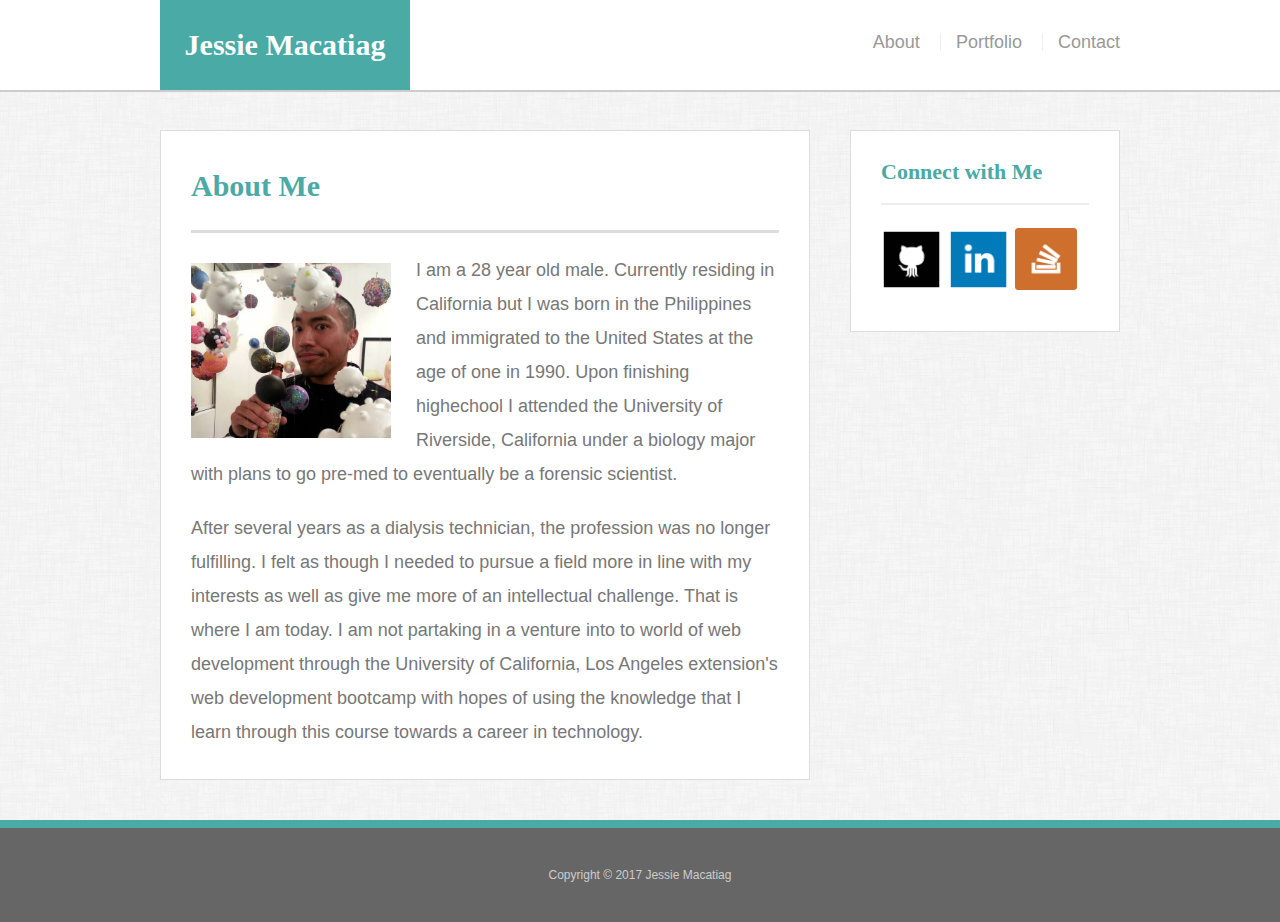
<file: index.html>
<!doctype html>
<html lang="en-us">

<head>
  <meta charset="UTF-8">
  <title>About | Jessie Macatiag</title>
  <link rel="stylesheet" type="text/css" href="assets/css/reset.css">
  <link rel="stylesheet" type="text/css" href="assets/css/style.css">
</head>

<body>

  <header id="masthead">
    <div class="container">
      <a href="index.html" id="logo">Jessie Macatiag</a>
      <nav>
        <a href="index.html">About</a>
        <a href="portfolio.html">Portfolio</a>
        <a href="contact.html">Contact</a>
      </nav>
    </div>
  </header>

  <div id="main-container" class="container">
    <section class="main-section">
      <h1>About Me</h1>

      <img src="assets/images/photo.jpg" class="auth-image" alt="Your Name">

      <p>I am a 28 year old male. Currently residing in California but I was born in the Philippines and immigrated to the United States at the age of one in 1990. Upon finishing highechool I attended the University of Riverside, California under a biology major with plans to go pre-med to eventually be a forensic scientist.</p>

      <p>After several years as a dialysis technician, the profession was no longer fulfilling. I felt as though I needed to pursue a field more in line with my interests as well as give me more of an intellectual challenge. That is where I am today. I am not partaking in a venture into to world of web development through the University of California, Los Angeles extension's web development bootcamp with hopes of using the knowledge that I learn through this course towards a career in technology.</p>

    </section>

    <section class="sidebar">
      <div id="connect">
        <h2>Connect with Me</h2>

        <a href="#"><img src="assets/images/github.png" class="social" alt="GitHub" /></a>
        <a href="#"><img src="assets/images/linkedin.png" class="social" alt="LinkedIn" /></a>
        <a href="#"><img src="assets/images/stackoverflow.png" class="social" alt="Stack Overflow" /></a>
      </div>
    </section>
  </div>

  <footer>
    <div class="container">
      Copyright &copy; 2017 Jessie Macatiag
    </div>
  </footer>
</body>

</html>
</file>
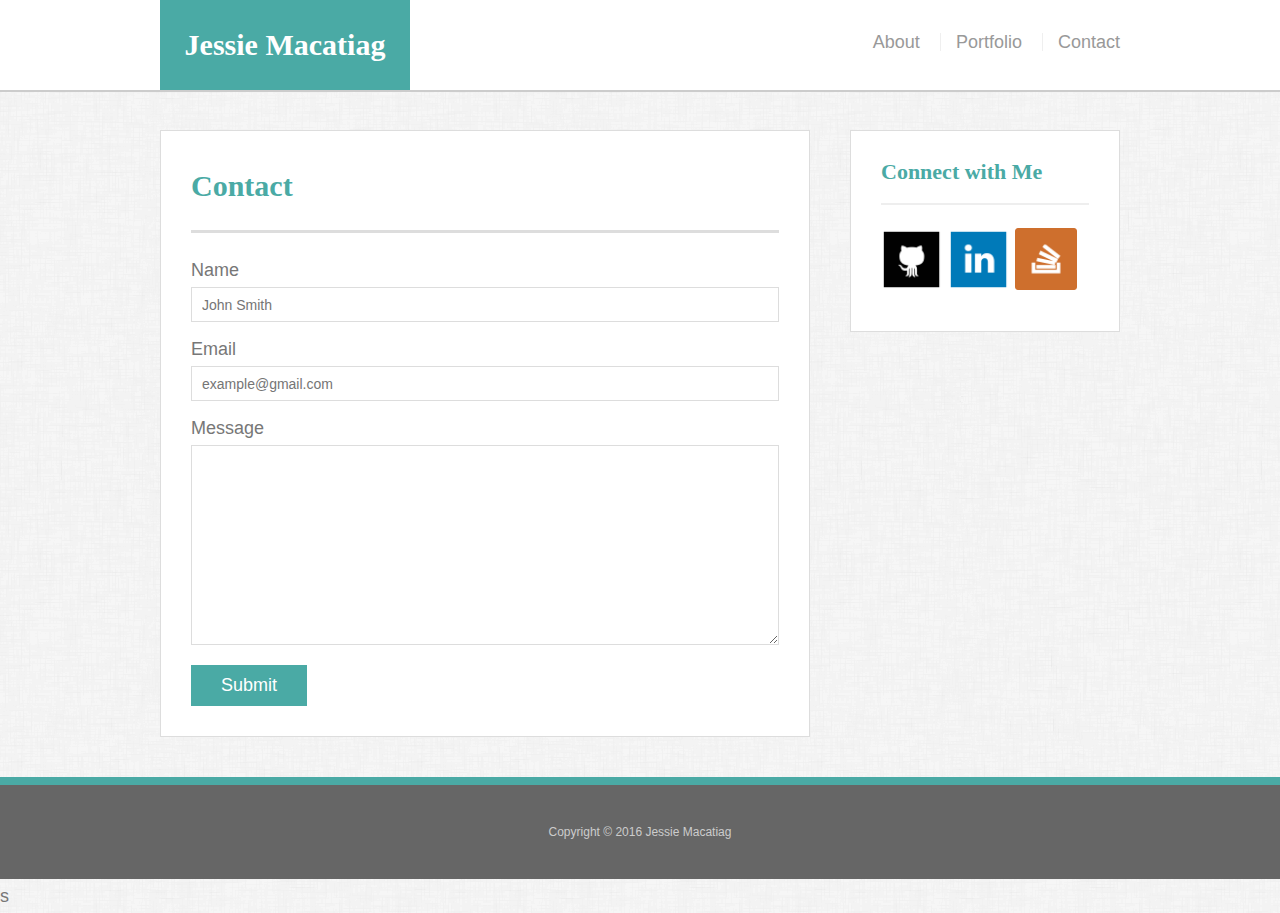
<file: contact.html>
<!doctype html>
<html lang="en-us">

<head>
  <meta charset="UTF-8">
  <title>Contact | Jessie Macatiag</title>
  <link rel="stylesheet" type="text/css" href="assets/css/reset.css">
  <link rel="stylesheet" type="text/css" href="assets/css/style.css">
</head>

<body>

  <header id="masthead">
    <div class="container">
      <a href="index.html" id="logo">Jessie Macatiag</a>
      <nav>
        <a href="index.html">About</a>
        <a href="portfolio.html">Portfolio</a>
        <a href="contact.html">Contact</a>
      </nav>
    </div>
  </header>

  <div id="main-container" class="container">
    <section class="main-section">
      <h1>Contact</h1>

      <form id="contact-form">
        <ul>
          <li>
            <label for="name">Name</label>
            <input type="text" id="name" name="name" placeholder="John Smith" required="required">
          </li>
          <li>
            <label for="email">Email</label>
            <input type="email" id="email" name="email" placeholder="example@gmail.com" required="required">
          </li>
          <li>
            <label for="message">Message</label>
            <textarea id="message" name="message" required="required"></textarea>
          </li>
        </ul>
        <input type="submit">
      </form>

    </section>

    <section class="sidebar">
      <div id="connect">
        <h2>Connect with Me</h2>

        <a href="#"><img src="assets/images/github.png" class="social" alt="GitHub" /></a>
        <a href="#"><img src="assets/images/linkedin.png" class="social" alt="LinkedIn" /></a>
        <a href="#"><img src="assets/images/stackoverflow.png" class="social" alt="Stack Overflow" /></a>
      </div>
    </section>
  </div>

  <footer>
    <div class="container">
      Copyright &copy; 2016 Jessie Macatiag
    </div>
  </footer>
</body>

</html>s
</file>
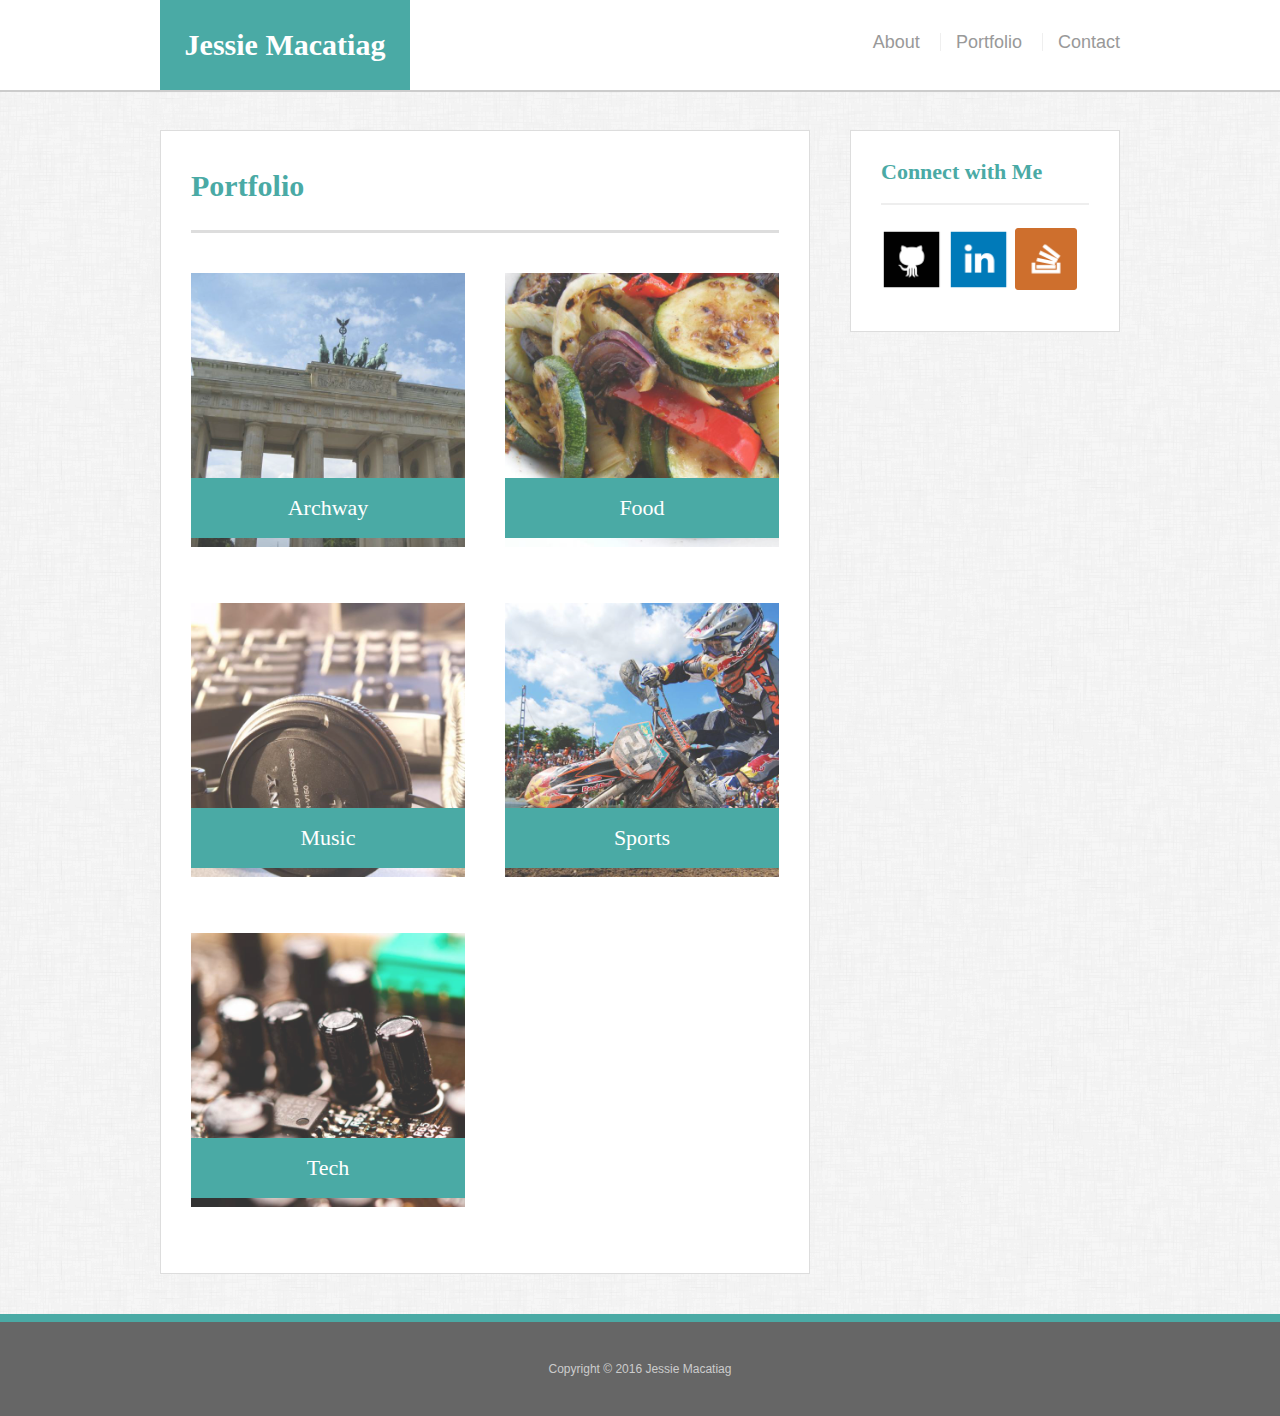
<file: portfolio.html>
<!doctype html>
<html lang="en-us">

<head>
  <meta charset="UTF-8">
  <title>Portfolio | Jessie Macatiag</title>
  <link rel="stylesheet" type="text/css" href="assets/css/reset.css">
  <link rel="stylesheet" type="text/css" href="assets/css/style.css">
</head>

<body>

  <header id="masthead">
    <div class="container">
      <a href="index.html" id="logo">Jessie Macatiag</a>
      <nav>
        <a href="index.html">About</a>
        <a href="portfolio.html">Portfolio</a>
        <a href="contact.html">Contact</a>
      </nav>
    </div>
  </header>

  <div id="main-container" class="container">
    <section class="main-section">
      <h1>Portfolio</h1>

      <div class="work">
        <img src="assets/images/archway.jpg" alt="Archway">

        <h3>Archway</h3>
      </div>
      <div class="work">
        <img src="assets/images/food.jpg" alt="Food">

        <h3>Food</h3>
      </div>
      <div class="work">
        <img src="assets/images/music.jpg" alt="Music">

        <h3>Music</h3>
      </div>
      <div class="work">
        <img src="assets/images/sports.jpg" alt="Sports">

        <h3>Sports</h3>
      </div>
      <div class="work">
        <img src="assets/images/tech.jpg" alt="Tech">

        <h3>Tech</h3>
      </div>

    </section>

    <section class="sidebar">
      <div id="connect">
        <h2>Connect with Me</h2>

        <a href="#"><img src="assets/images/github.png" class="social" alt="GitHub" /></a>
        <a href="#"><img src="assets/images/linkedin.png" class="social" alt="LinkedIn" /></a>
        <a href="#"><img src="assets/images/stackoverflow.png" class="social" alt="Stack Overflow" /></a>
      </div>
    </section>
  </div>

  <footer>
    <div class="container">
      Copyright &copy; 2016 Jessie Macatiag
    </div>
  </footer>
</body>

</html>
</file>
<file: assets/css/style.css>
body {
  font-family: Arial, "Helvetica Neue", Helvetica, sans-serif;
  font-size: 18px;
  line-height: 34px;
  color: #777;
  background: url("../images/dust_scratches.png");
}

* {
  box-sizing: border-box;
}

/* general */

.container {
  width: 100%;
  max-width: 960px;
  margin: 0 auto;
  clear: both;
}

h1,
h2,
h3,
p {
  margin-bottom: 20px;
}

p:last-child {
  margin-bottom: 0;
}

h1,
h2,
h3 {
  font-family: Georgia, Times, "Times New Roman", serif;
  font-weight: 700;
  color: #4aaaa5;
}

h1 {
  padding-bottom: 20px;
  font-size: 30px;
  line-height: 49px;
  border-bottom: 3px solid #ddd;
}

h2,
h3 {
  font-size: 22px;
}

/* header */

#masthead {
  position: fixed;
  z-index: 99;
  width: 100%;
  margin: 0 0 30px;
  overflow: auto;
  color: #fff;
  background: #fff;
  border-bottom: 2px solid #ccc;
}

#logo {
  float: left;
  width: 250px;
  height: 90px;
  font-family: Georgia, Times, "Times New Roman", serif;
  font-size: 30px;
  font-weight: 700;
  line-height: 90px;
  color: #fff;
  text-align: center;
  text-decoration: none;
  background: #4aaaa5;
}

nav {
  float: right;
  margin-top: 25px;
}

nav a {
  display: inline-block;
  padding-left: 15px;
  margin-left: 15px;
  line-height: 18px;
  color: #999;
  text-decoration: none;
  border-left: 1px solid #efefef;
}

nav a:first-child {
  border-left: 0 none;
}

/* footer */

footer {
  padding: 30px 0;
  clear: both;
  font-size: 12px;
  color: #fff;
  color: #ccc;
  text-align: center;
  background: #666;
  border-top: 8px solid #4aaaa5;
}

/* sidebar */

.sidebar {
  float: right;
  width: 100%;
  max-width: 270px;
  padding: 30px;
  margin-bottom: 20px;
  background: #fff;
  border: 1px solid #ddd;
}

h3,
.sidebar h2 {
  padding-bottom: 20px;
  margin-bottom: 15px;
  line-height: 22px;
  border-bottom: 2px solid #eee;
}

.social {
  width: 62px;
  height: 62px;
  margin-top: 8px;
  margin-right: 5px;
}

.social:last-child {
  margin-right: 0;
}

/* main */

#main-container {
  padding-top: 130px;
}

.main-section {
  float: left;
  width: 100%;
  max-width: 650px;
  padding: 30px;
  margin: 0 0 40px;
  background: #fff;
  border: 1px solid #ddd;
}

/* portfolio page */

.work {
  position: relative;
  float: left;
  width: 274px;
  margin: 20px 0 25px;
  overflow: auto;
}

.work:nth-child(even) {
  margin-right: 40px;
}

.work img {
  width: 100%;
  border: 0 none;
  opacity: 0.8;
}

.work h3 {
  position: absolute;
  bottom: 20px;
  width: 100%;
  padding: 15px;
  margin-bottom: 0;
  font-weight: 300;
  line-height: 30px;
  color: #fff;
  text-align: center;
  background: #4aaaa5;
  border-bottom: 0;
}

.auth-image {
  float: left;
  width: 200px;
  height: auto;
  margin-top: 10px;
  margin-right: 25px;
}

/* contact page */

#contact-form ul {
  margin-bottom: 20px;
}

#contact-form li {
  margin-bottom: 10px;
}

label,
input[type=text],
input[type=email],
textarea {
  display: block;
  width: 100%;
}

input[type=text],
input[type=email],
textarea {
  height: 35px;
  padding: 0 10px;
  font-size: 14px;
  border: 1px solid #ddd;
}

textarea {
  height: 200px;
}

input[type=submit] {
  padding: 10px 30px;
  font-size: 18px;
  color: #fff;
  cursor: pointer;
  background: #4aaaa5;
  border: 0 none;
}
</file>
